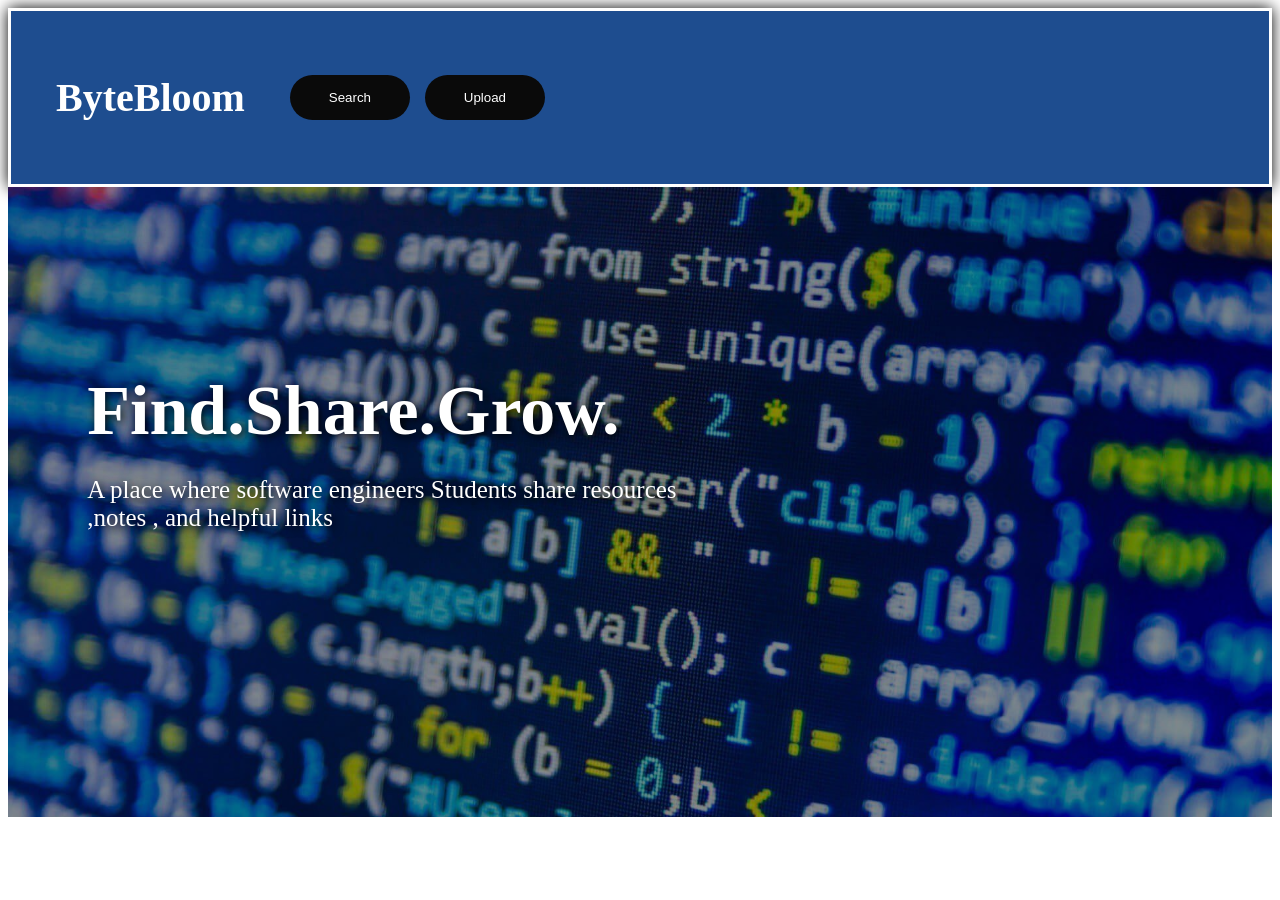
<file: index.html>
<!DOCTYPE html>
<html lang="en">
<head>
    <title>ByteBloom</title>
    <menta name="viewport" content="width=device-width, initial-scale=1.0">
    <link rel="stylesheet" href="responsive.css">
    <style>
        nav{
            display: flex;
            align-items: center;
            gap: 15px;
            background-color: #1e4d8f;
            padding: 15px;  
            border:3px solid  white;
            box-shadow: 0px 0px 15px black;
            margin: 0;
        }
        h1{
            color: rgb(255, 255, 255);
            font-size: 40px;
            padding: 15px 30px;
        }   
       .search-btn{
            background-color: #0a0a0a;
            color: white;
            border: none;
          width: 120px;
          height: 45px;
          border-radius: 25px;
        }
       .login-btn{
            background-color: #0a0a0a;
            color: white;
            border: none;
          width: 120px;
          height: 45px;
          border-radius: 25px;
        }
        .bbh{
            width: 100%;
            height: 70vh;
            object-fit: cover;
            display: block;
        }
        .hero::before{
            content: "";
            position: absolute;
            inset: 0;
            background: rgba(0, 0, 0, 0.45);
        }
        .hero{
            position: relative;
        }
        .hero-text{
            position: absolute;
            top: 20%;
            left: 20%;
            padding-left: 20%;
            
            transform: translate(-50%);
            color: white;
            max-width: 600px;
        }
        .hero-text h2{
         font-size: 70px;
         margin-bottom: 20px;
         text-shadow: 2px 2px 10px black;
        }
        .hero-text p{
            font-size: 25px;
            text-shadow: 2px 2px 10px black;
        }





    </style>


</head>




<body>
    
<nav>
  
  
 <h1> ByteBloom</h1>
<button class="search-btn" onclick="window.location.href='search.html'"> Search</button> 
<button class="login-btn"> Upload</button>
</nav>
<div class = "hero">
<img src="images/wp2466001.jpg" class="bbh" >
<div class="hero-text">
        <h2> Find.Share.Grow. </h2>
    <p> A place where software engineers Students share resources ,notes , and helpful links </p>
</div>
</div>
</body>
</html>
</file>
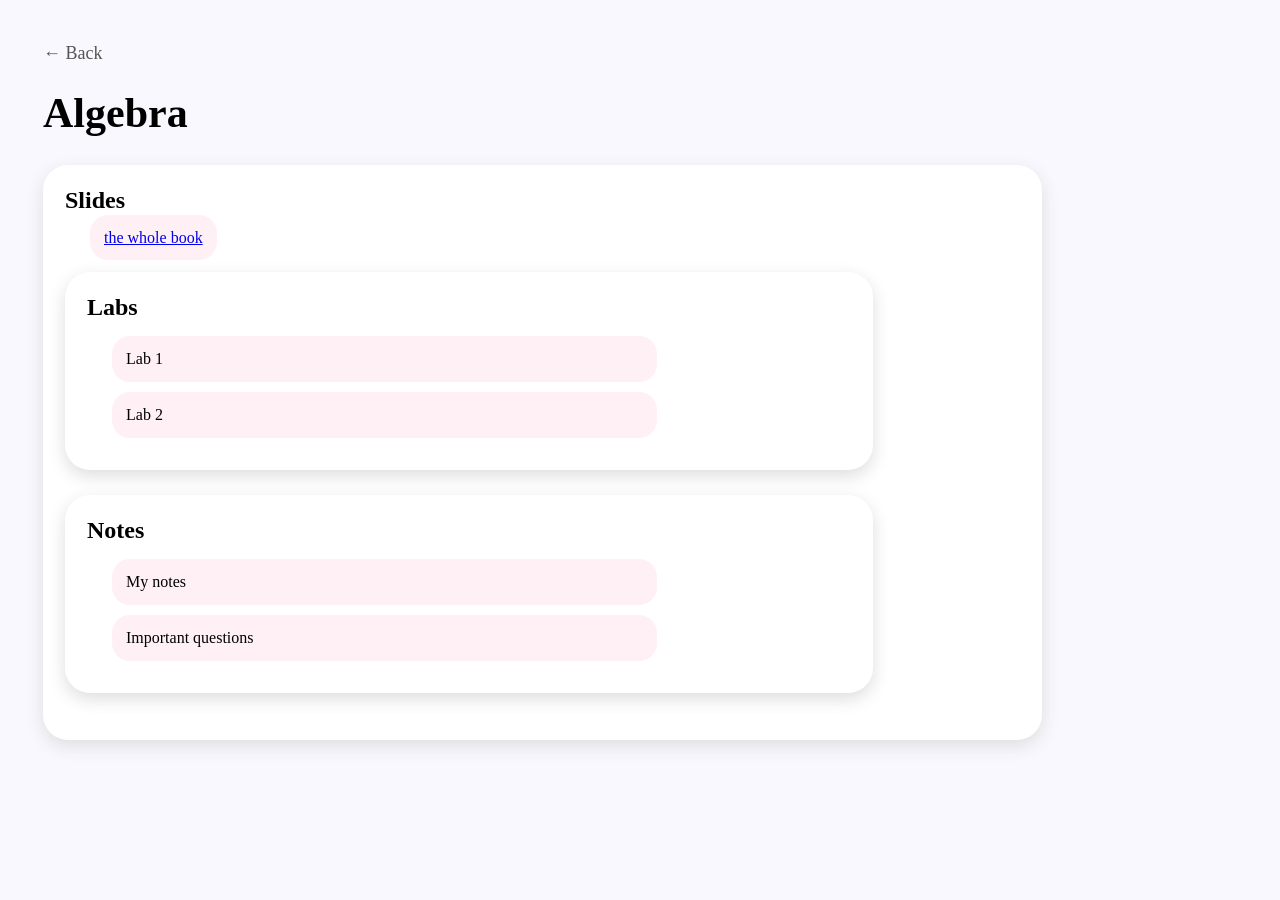
<file: algebra.html>
<!DOCTYPE html>
<html>
<head>
  <title>Algebra</title>
  <meta name="viewport" content="width=device-width, initial-scale=1.0">
  <link rel="stylesheet" href="responsive.css">
  <style>
    body {
      background: #faf8ff;
      font-family: Georgia, serif;
      padding: 35px;
    }

    .back {
      text-decoration: none;
      color: #555;
      font-size: 18px;
    }

    h1 {
      margin-top: 25px;
      font-size: 42px;
    }

    .folder {
      background: white;
      border-radius: 25px;
      padding: 22px;
      margin: 25px 0;
      width: 80%;
      box-shadow: 0 6px 18px #ddd;
      cursor: pointer;
    }

    .folder h2 {
      margin: 0;
    }

    .items {
      margin-top: 15px;
      margin-left: 25px;
    }

    .item {
      background: #fff0f5;
      border-radius: 18px;
      padding: 14px;
      margin: 10px 0;
      width: 70%;
    }
  </style>
</head>

<body>

  <a class="back" href="search.html">← Back</a>

  <h1>Algebra</h1>

  <div class="folder">
    <h2>Slides</h2>
    <div class="items">
      <a class="item"
      href ="c:\Users\thann\Downloads\Full Example - Final Exam.pdf"
      target = "_blank">
        the whole book 
    </a>
  </div>

  <div class="folder">
    <h2>Labs</h2>
    <div class="items">
      <div class="item">Lab 1</div>
      <div class="item">Lab 2</div>
    </div>
  </div>

  <div class="folder">
    <h2>Notes</h2>
    <div class="items">
      <div class="item">My notes</div>
      <div class="item">Important questions</div>
    </div>
  </div>

</body>
</html>
</file>
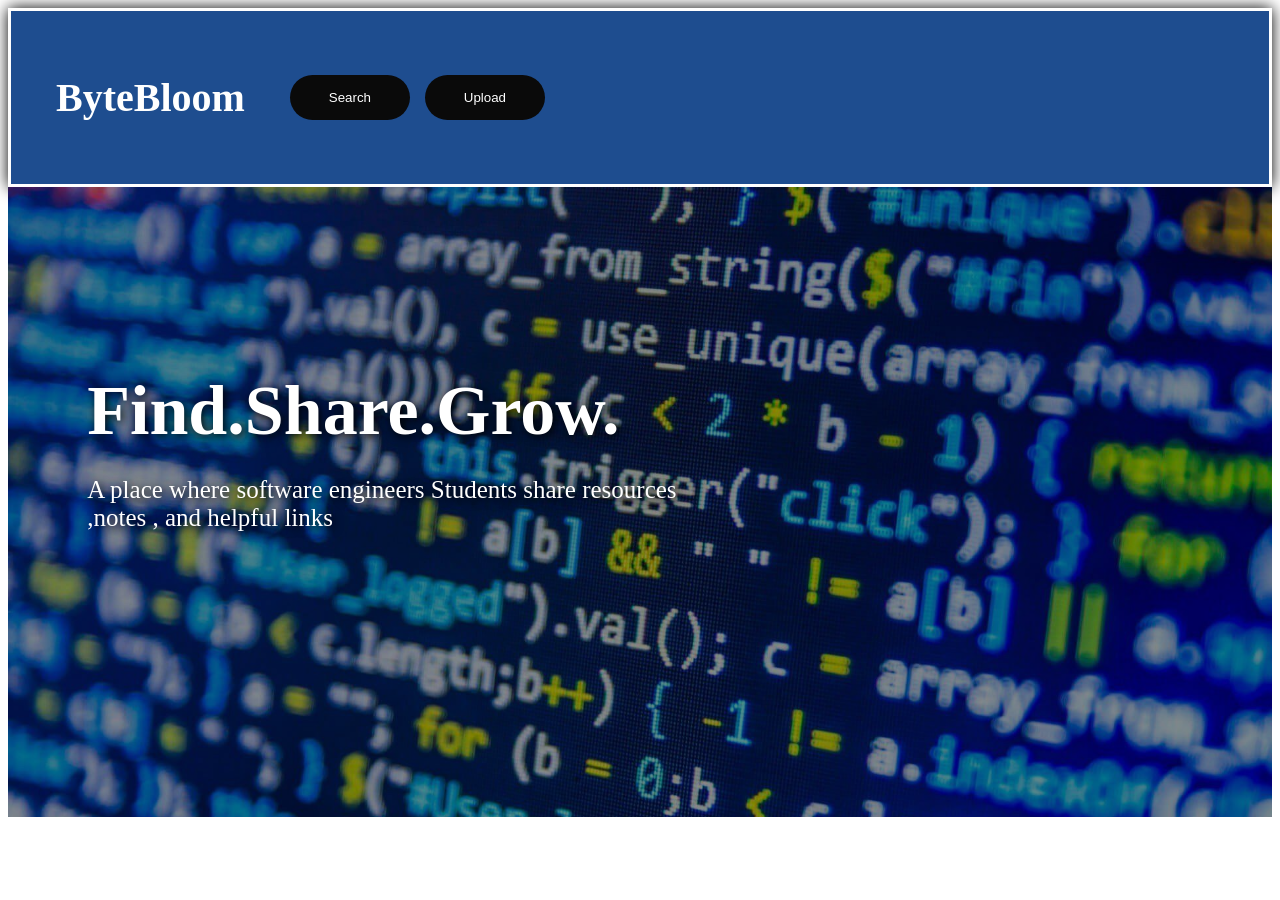
<file: bb.html>
<head>
    <title>ByteBloom</title>
    <menta name="viewport" content="width=device-width, initial-scale=1.0">
    <link rel="stylesheet" href="responsive.css">
    <style>
        nav{
            display: flex;
            align-items: center;
            gap: 15px;
            background-color: #1e4d8f;
            padding: 15px;  
            border:3px solid  white;
            box-shadow: 0px 0px 15px black;
            margin: 0;
        }
        h1{
            color: rgb(255, 255, 255);
            font-size: 40px;
            padding: 15px 30px;
        }   
       .search-btn{
            background-color: #0a0a0a;
            color: white;
            border: none;
          width: 120px;
          height: 45px;
          border-radius: 25px;
        }
       .login-btn{
            background-color: #0a0a0a;
            color: white;
            border: none;
          width: 120px;
          height: 45px;
          border-radius: 25px;
        }
        .bbh{
            width: 100%;
            height: 70vh;
            object-fit: cover;
            display: block;
        }
        .hero::before{
            content: "";
            position: absolute;
            inset: 0;
            background: rgba(0, 0, 0, 0.45);
        }
        .hero{
            position: relative;
        }
        .hero-text{
            position: absolute;
            top: 20%;
            left: 20%;
            padding-left: 20%;
            
            transform: translate(-50%);
            color: white;
            max-width: 600px;
        }
        .hero-text h2{
         font-size: 70px;
         margin-bottom: 20px;
         text-shadow: 2px 2px 10px black;
        }
        .hero-text p{
            font-size: 25px;
            text-shadow: 2px 2px 10px black;
        }





    </style>


</head>




<body>
    
<nav>
  
  
 <h1> ByteBloom</h1>
<button class="search-btn" onclick="window.location.href='search.html'"> Search</button> 
<button class="login-btn"> Upload</button>
</nav>
<div class = "hero">
<img src="images/wp2466001.jpg" class="bbh" >
<div class="hero-text">
        <h2> Find.Share.Grow. </h2>
    <p> A place where software engineers Students share resources ,notes , and helpful links </p>
</div>
</div>
</body>
</file>
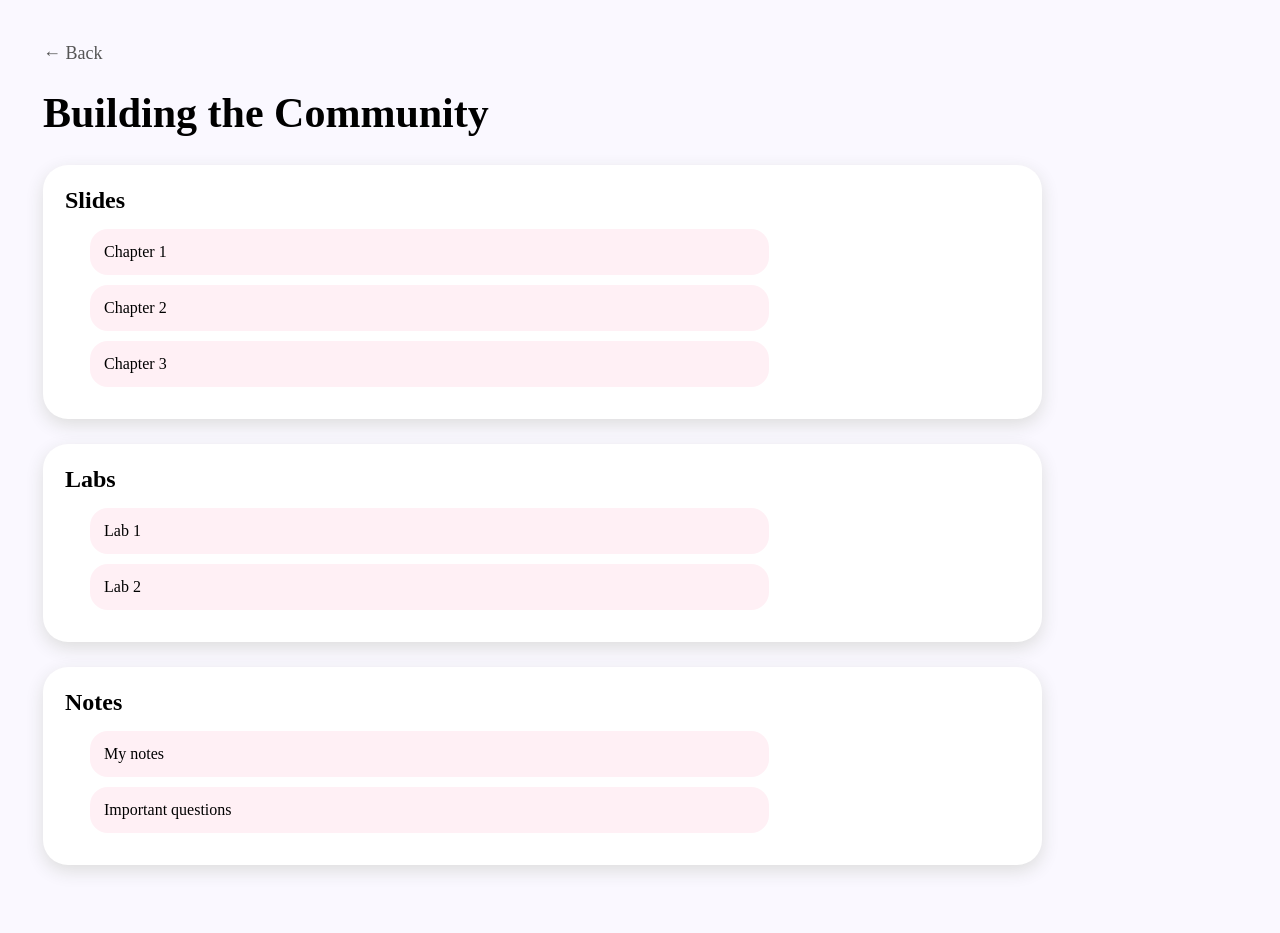
<file: Buildingthecommunity.html>
<!DOCTYPE html>
<html>
<head>
  <title>Building the Community</title>
  <meta name="viewport" content="width=device-width, initial-scale=1.0">
  <link rel="stylesheet" href="responsive.css">
  <style>
    body {
      background: #faf8ff;
      font-family: Georgia, serif;
      padding: 35px;
    }

    .back {
      text-decoration: none;
      color: #555;
      font-size: 18px;
    }

    h1 {
      margin-top: 25px;
      font-size: 42px;
    }

    .folder {
      background: white;
      border-radius: 25px;
      padding: 22px;
      margin: 25px 0;
      width: 80%;
      box-shadow: 0 6px 18px #ddd;
      cursor: pointer;
    }

    .folder h2 {
      margin: 0;
    }

    .items {
      margin-top: 15px;
      margin-left: 25px;
    }

    .item {
      background: #fff0f5;
      border-radius: 18px;
      padding: 14px;
      margin: 10px 0;
      width: 70%;
    }
  </style>
</head>

<body>

  <a class="back" href="search.html">← Back</a>

  <h1>Building the Community</h1>

  <div class="folder">
    <h2>Slides</h2>
    <div class="items">
      <div class="item">Chapter 1</div>
      <div class="item">Chapter 2</div>
      <div class="item">Chapter 3</div>
    </div>
  </div>

  <div class="folder">
    <h2>Labs</h2>
    <div class="items">
      <div class="item">Lab 1</div>
      <div class="item">Lab 2</div>
    </div>
  </div>

  <div class="folder">
    <h2>Notes</h2>
    <div class="items">
      <div class="item">My notes</div>
      <div class="item">Important questions</div>
    </div>
  </div>

</body>
</html>
</file>
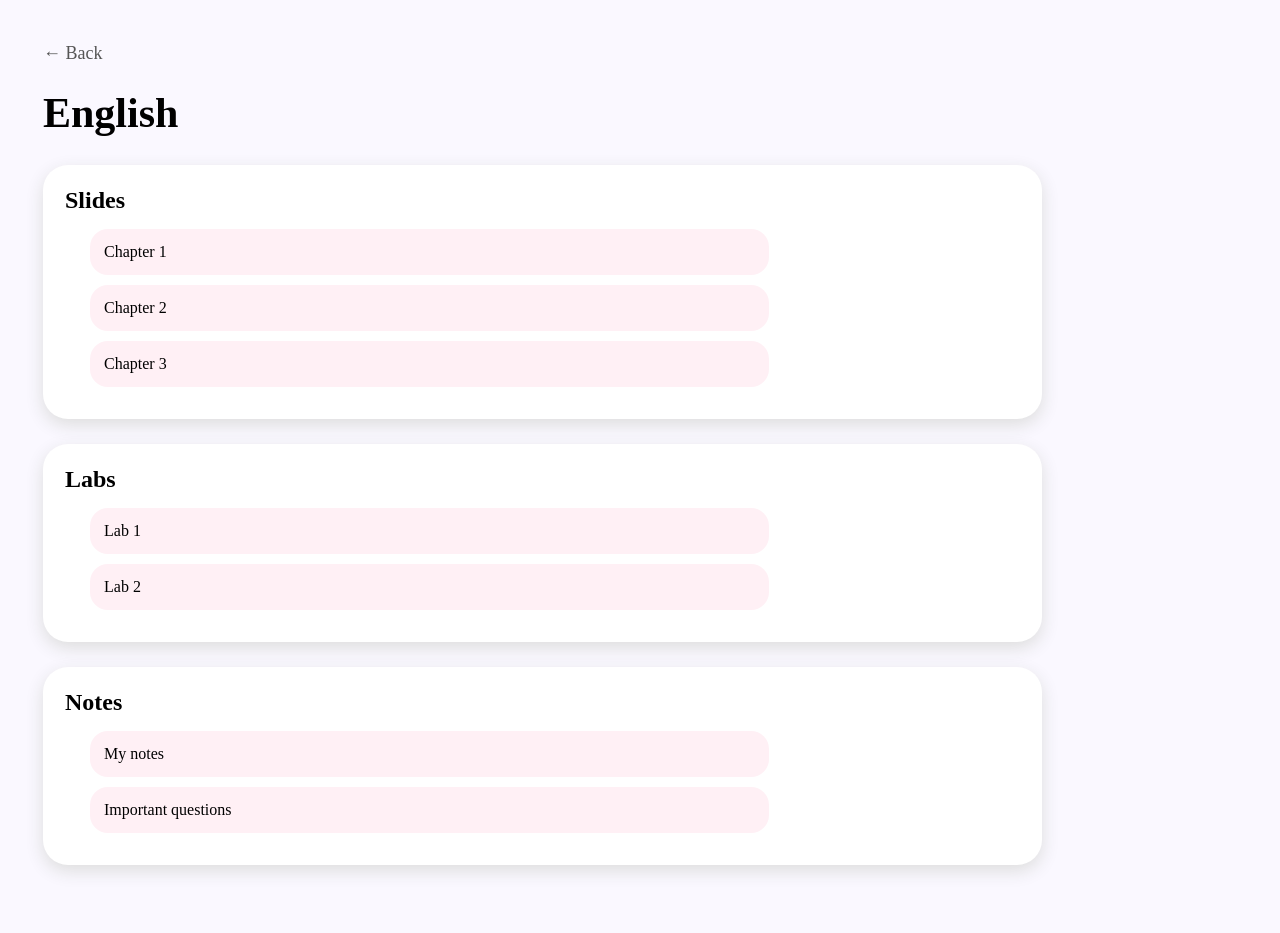
<file: english.html>
<!DOCTYPE html>
<html>
<head>
  <title>English</title>
  <meta name="viewport" content="width=device-width, initial-scale=1.0">
  <link rel="stylesheet" href="responsive.css">
  <style>
    body {
      background: #faf8ff;
      font-family: Georgia, serif;
      padding: 35px;
    }

    .back {
      text-decoration: none;
      color: #555;
      font-size: 18px;
    }

    h1 {
      margin-top: 25px;
      font-size: 42px;
    }

    .folder {
      background: white;
      border-radius: 25px;
      padding: 22px;
      margin: 25px 0;
      width: 80%;
      box-shadow: 0 6px 18px #ddd;
      cursor: pointer;
    }

    .folder h2 {
      margin: 0;
    }

    .items {
      margin-top: 15px;
      margin-left: 25px;
    }

    .item {
      background: #fff0f5;
      border-radius: 18px;
      padding: 14px;
      margin: 10px 0;
      width: 70%;
    }
  </style>
</head>

<body>

  <a class="back" href="search.html">← Back</a>

  <h1>English</h1>

  <div class="folder">
    <h2>Slides</h2>
    <div class="items">
      <div class="item">Chapter 1</div>
      <div class="item">Chapter 2</div>
      <div class="item">Chapter 3</div>
    </div>
  </div>

  <div class="folder">
    <h2>Labs</h2>
    <div class="items">
      <div class="item">Lab 1</div>
      <div class="item">Lab 2</div>
    </div>
  </div>

  <div class="folder">
    <h2>Notes</h2>
    <div class="items">
      <div class="item">My notes</div>
      <div class="item">Important questions</div>
    </div>
  </div>

</body>
</html>
</file>
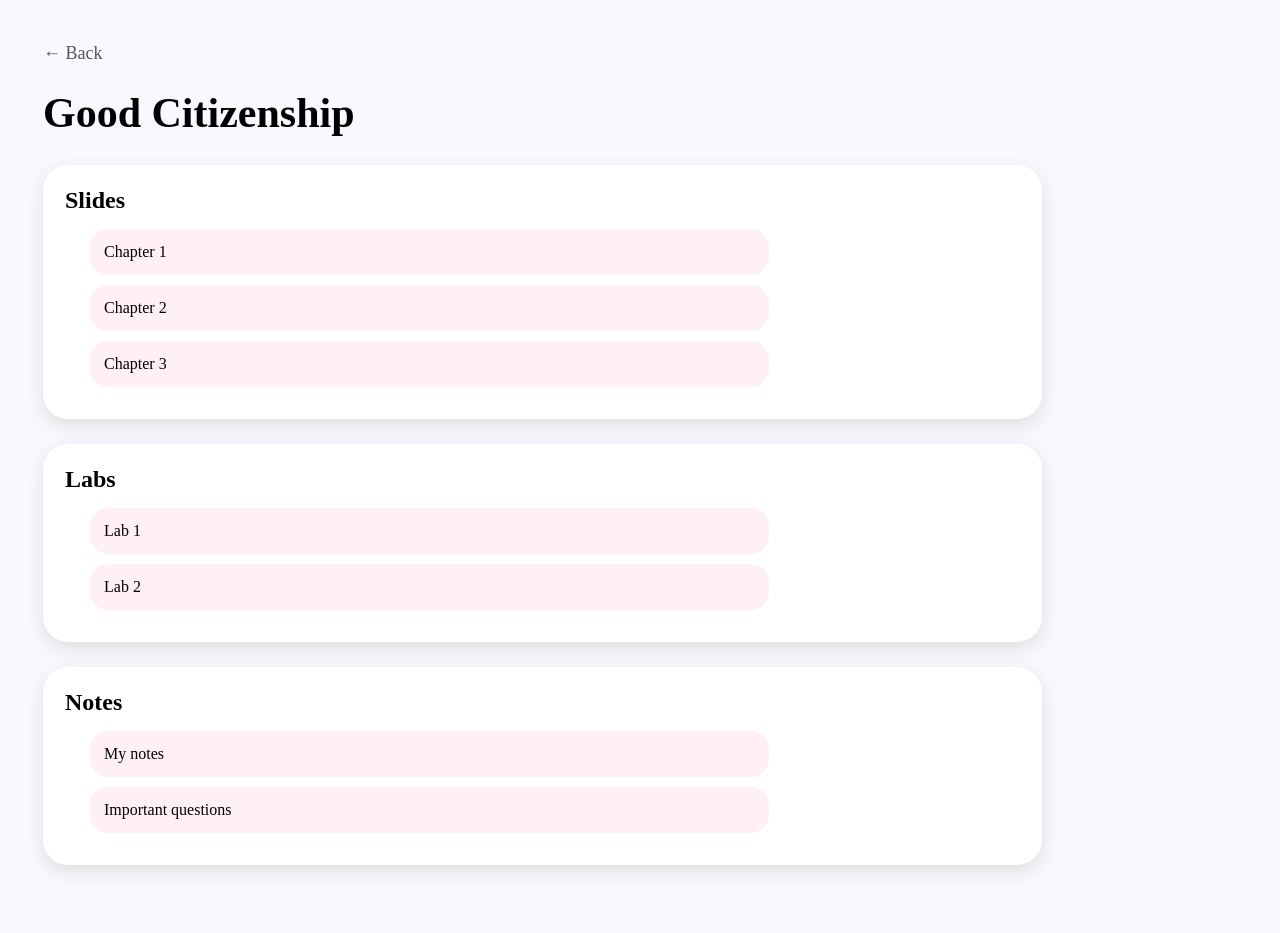
<file: Goodcitizenship.html>
<!DOCTYPE html>
<html>
<head>
  <title>Good Citizenship</title>
  <meta name="viewport" content="width=device-width, initial-scale=1.0">
  <link rel="stylesheet" href="responsive.css">
  <style>
    body {
      background: #faf8ff;
      font-family: Georgia, serif;
      padding: 35px;
    }

    .back {
      text-decoration: none;
      color: #555;
      font-size: 18px;
    }

    h1 {
      margin-top: 25px;
      font-size: 42px;
    }

    .folder {
      background: white;
      border-radius: 25px;
      padding: 22px;
      margin: 25px 0;
      width: 80%;
      box-shadow: 0 6px 18px #ddd;
      cursor: pointer;
    }

    .folder h2 {
      margin: 0;
    }

    .items {
      margin-top: 15px;
      margin-left: 25px;
    }

    .item {
      background: #fff0f5;
      border-radius: 18px;
      padding: 14px;
      margin: 10px 0;
      width: 70%;
    }
  </style>
</head>

<body>

  <a class="back" href="search.html">← Back</a>

  <h1>Good Citizenship</h1>

  <div class="folder">
    <h2>Slides</h2>
    <div class="items">
      <div class="item">Chapter 1</div>
      <div class="item">Chapter 2</div>
      <div class="item">Chapter 3</div>
    </div>
  </div>

  <div class="folder">
    <h2>Labs</h2>
    <div class="items">
      <div class="item">Lab 1</div>
      <div class="item">Lab 2</div>
    </div>
  </div>

  <div class="folder">
    <h2>Notes</h2>
    <div class="items">
      <div class="item">My notes</div>
      <div class="item">Important questions</div>
    </div>
  </div>

</body>
</html>
</file>
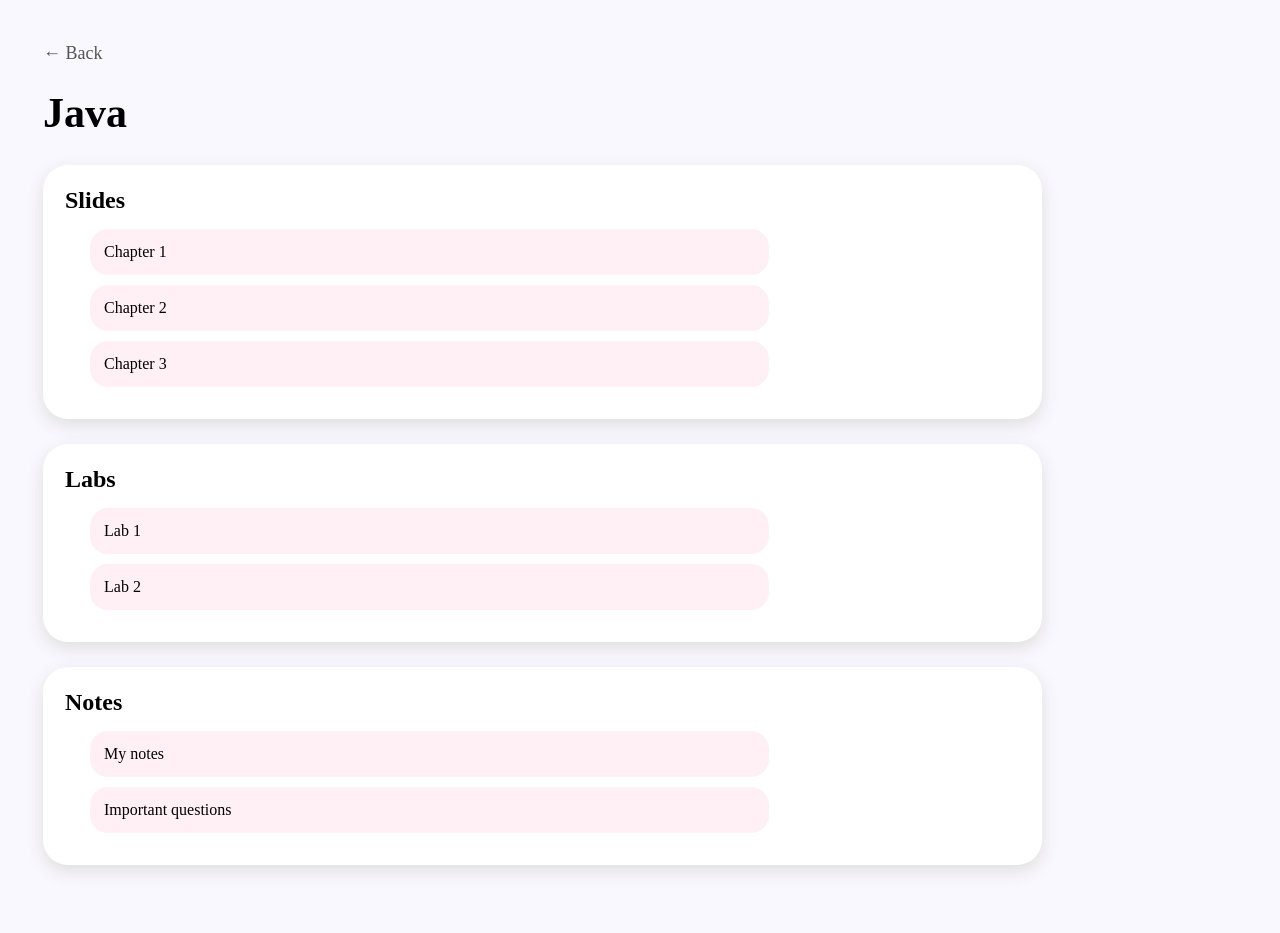
<file: java.html>
<!DOCTYPE html>
<html>
<head>
  <title>Java</title>
  <meta name="viewport" content="width=device-width, initial-scale=1.0">
  <link rel="stylesheet" href="responsive.css">
  <style>
    body {
      background: #faf8ff;
      font-family: Georgia, serif;
      padding: 35px;
    }

    .back {
      text-decoration: none;
      color: #555;
      font-size: 18px;
    }

    h1 {
      margin-top: 25px;
      font-size: 42px;
    }

    .folder {
      background: white;
      border-radius: 25px;
      padding: 22px;
      margin: 25px 0;
      width: 80%;
      box-shadow: 0 6px 18px #ddd;
      cursor: pointer;
    }

    .folder h2 {
      margin: 0;
    }

    .items {
      margin-top: 15px;
      margin-left: 25px;
    }

    .item {
      background: #fff0f5;
      border-radius: 18px;
      padding: 14px;
      margin: 10px 0;
      width: 70%;
    }
  </style>
</head>

<body>

  <a class="back" href="search.html">← Back</a>

  <h1>Java</h1>

  <div class="folder">
    <h2>Slides</h2>
    <div class="items">
      <div class="item">Chapter 1</div>
      <div class="item">Chapter 2</div>
      <div class="item">Chapter 3</div>
    </div>
  </div>

  <div class="folder">
    <h2>Labs</h2>
    <div class="items">
      <div class="item">Lab 1</div>
      <div class="item">Lab 2</div>
    </div>
  </div>

  <div class="folder">
    <h2>Notes</h2>
    <div class="items">
      <div class="item">My notes</div>
      <div class="item">Important questions</div>
    </div>
  </div>

</body>
</html>
</file>
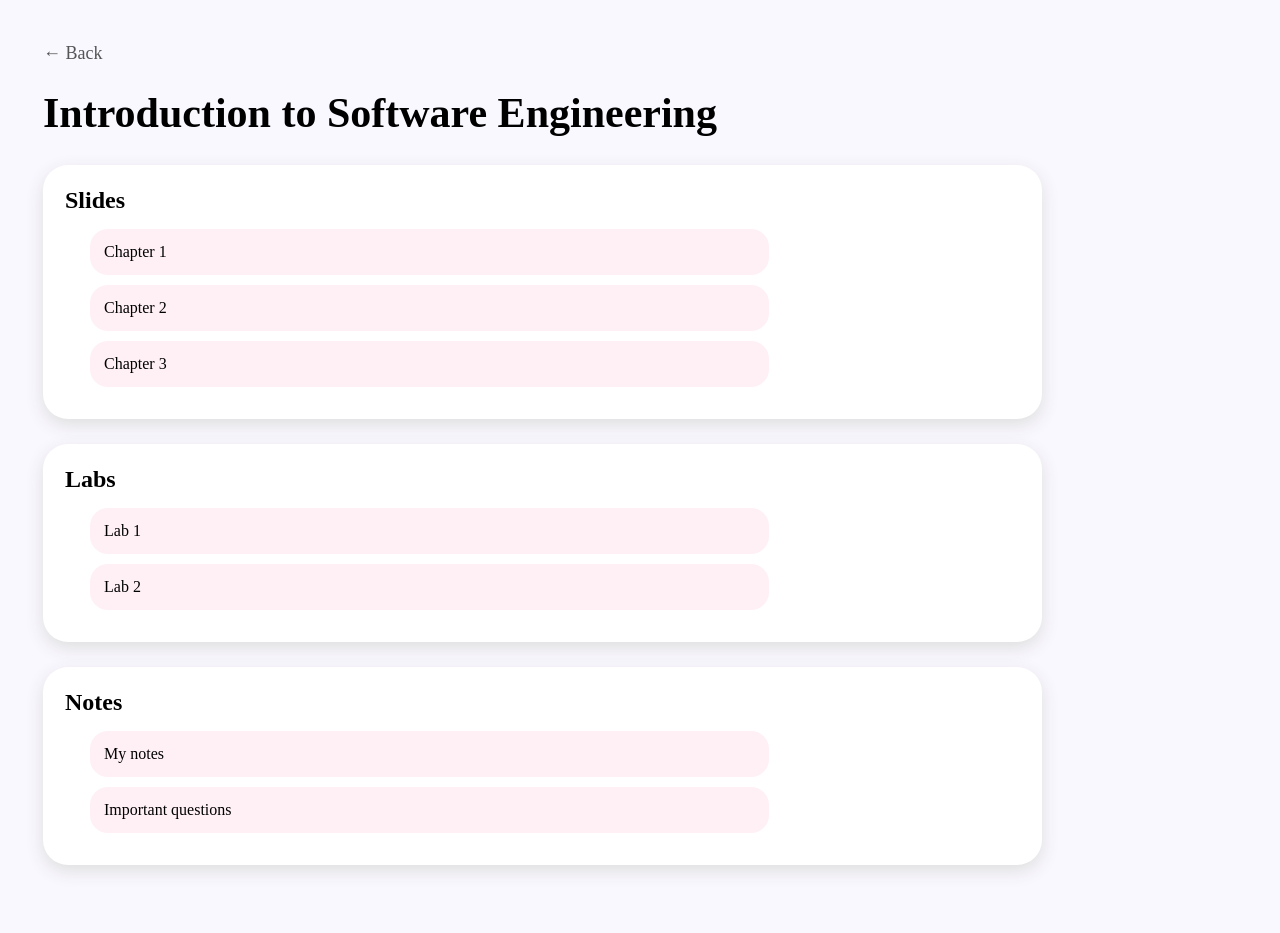
<file: SE.html>
<!DOCTYPE html>
<html>
<head>
  <title>Software Engineering</title>
  <meta name="viewport" content="width=device-width, initial-scale=1.0">
  <link rel="stylesheet" href="responsive.css">
  <style>
    body {
      background: #faf8ff;
      font-family: Georgia, serif;
      padding: 35px;
    }

    .back {
      text-decoration: none;
      color: #555;
      font-size: 18px;
    }

    h1 {
      margin-top: 25px;
      font-size: 42px;
    }

    .folder {
      background: white;
      border-radius: 25px;
      padding: 22px;
      margin: 25px 0;
      width: 80%;
      box-shadow: 0 6px 18px #ddd;
      cursor: pointer;
    }

    .folder h2 {
      margin: 0;
    }

    .items {
      margin-top: 15px;
      margin-left: 25px;
    }

    .item {
      background: #fff0f5;
      border-radius: 18px;
      padding: 14px;
      margin: 10px 0;
      width: 70%;
    }
  </style>
</head>

<body>

  <a class="back" href="search.html">← Back</a>

  <h1> Introduction to Software Engineering</h1>

  <div class="folder">
    <h2>Slides</h2>
    <div class="items">
      <div class="item">Chapter 1</div>
      <div class="item">Chapter 2</div>
      <div class="item">Chapter 3</div>
    </div>
  </div>

  <div class="folder">
    <h2>Labs</h2>
    <div class="items">
      <div class="item">Lab 1</div>
      <div class="item">Lab 2</div>
    </div>
  </div>

  <div class="folder">
    <h2>Notes</h2>
    <div class="items">
      <div class="item">My notes</div>
      <div class="item">Important questions</div>
    </div>
  </div>

</body>
</html>
</file>
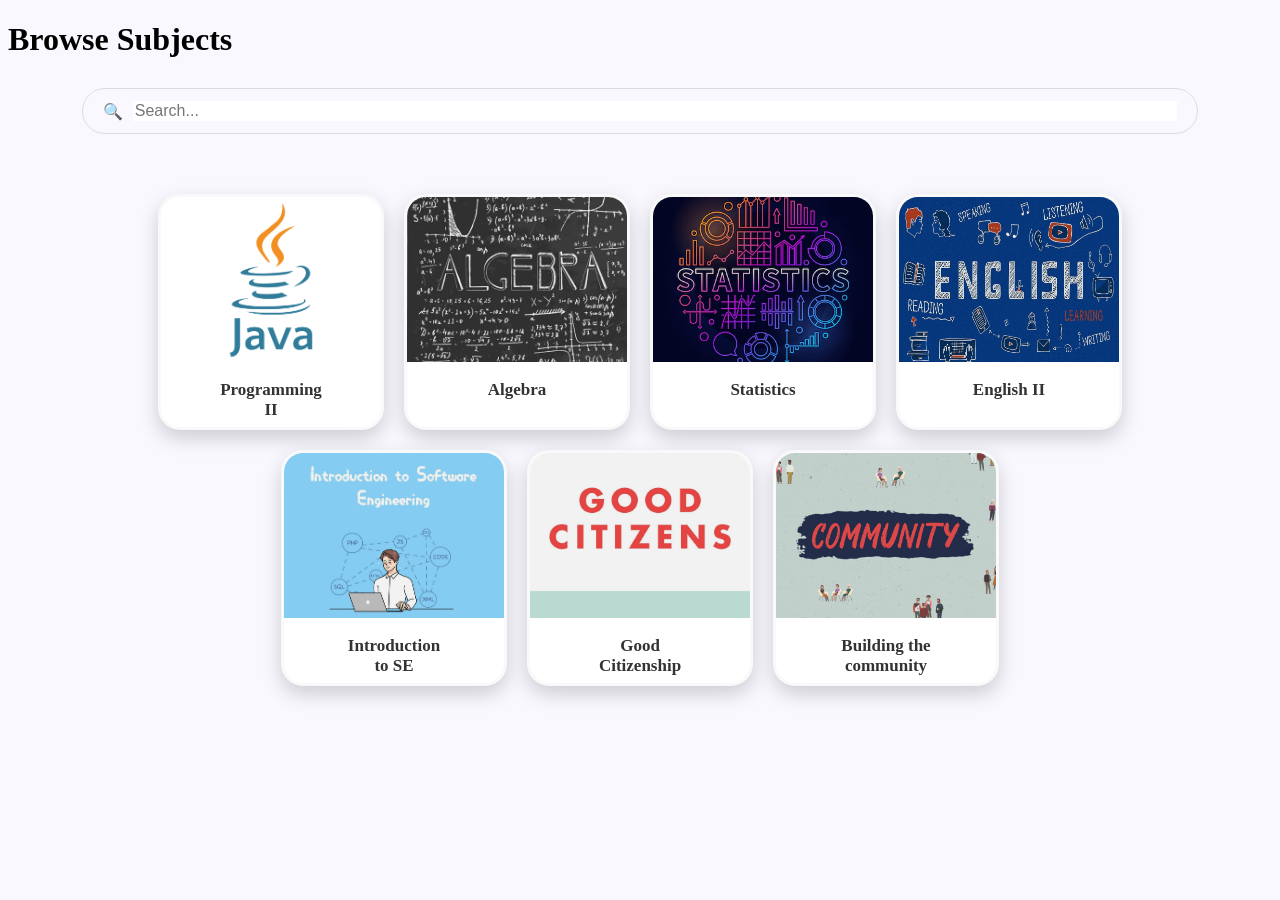
<file: search.html>
<!DOCTYPE html>
<html lang="en">
<head>
   <h1> Browse Subjects</h1> 
    <meta name="viewport" content="width=device-width, initial-scale=1.0">
    <link rel="stylesheet" href="responsive.css">
<div class="search-container">
   <span>🔍</span>
    <input type="text" placeholder="Search...">
</div>
<div class = "container">
    <div class = "card" onclick="window.location.href='java.html'">
        <img src="images/java-logo.webp">
            <h3>Programming II</h3>
        </div>
<div class = "card" onclick="window.location.href='algebra.html'">
        <img src="images/OIP.webp">
            <h3>Algebra</h3>
        </div>
<div class = "card" onclick="window.location.href='statistics.html'">
        <img src="images/statistics-vector-concept-round-outline-colored-illustration_104589-2366.avif">
            <h3>Statistics</h3>
        </div>
        <div class = "card" onclick="window.location.href='english.html'">
        <img src="images/learn-english.jpg">
            <h3>English II</h3>
        </div>
 <div class = "card" onclick="window.location.href='SE.html'">
        <img src="images/Intro.jpg">
            <h3>Introduction to SE</h3>
        </div>
        <div class = "card" onclick="window.location.href='Goodcitizenship.html'">
        <img src="images/9781935209898-fullsize-rgb-1200x1200.jpg">
            <h3> Good Citizenship</h3>
        </div>
        <div class = "card" onclick="window.location.href='Buildingthecommunity.html'">
        <img src="images/Title-Still-2-5.jpg">
            <h3> Building the community</h3>
        </div>

<style>
    body {
        background-color: #faf8ff;
    }
    .container {
        justify-content: center;
        display: flex;
        flex-wrap: wrap;
        gap: 20px;
        padding: 30px;
    }

    .card {
        position: relative;
        transition:0.3s;
        width: 220px;
        height: 230px;
        border-radius: 22px;
        border: 3px solid #f9f9f9;
        box-shadow: 0px 8px 20px rgba(0, 0, 0, 0.18);
        overflow: hidden;
        cursor: pointer;
        background-color: #fff;

    }
    .card:hover {
    transform: translateY(-8px) scale(1.03);
    }
.card:hover img {
    transform: scale(1.04);
    filter: brightness(1);
}
    .card img {
        transition: 0.3s;
        width: 100%;
        height: 165px;
        object-fit: cover;
      display: block;
      margin: 0;
      filter: brightness(0.95);
    }

    .card h3 {
        position: absolute;
        left: 50%;
            transform: translateX(-50%);
            color: #333;
        padding: 18px 10px;
        font-size: 17px;
        text-align: center;
        margin: 0;
        text-shadow: none;
    }
    .search-container {
        width: 85%;
        margin: 30px auto;
        display: flex;
        align-items: center;
        gap: 10px;
        padding:  12px 20px;
        border: 1px solid #ddd;
        border-radius: 30px;
    }
    .search-container input {
        border: none;
        outline: none;
        width: 100%;
        font-size: 16px;
    }
    .h1 {
        text-align: center;
        margin-top: 30px;
        color: #7d3cb5;
        margin-left: 50px;
    }
</style>
</head>
</html>
</file>
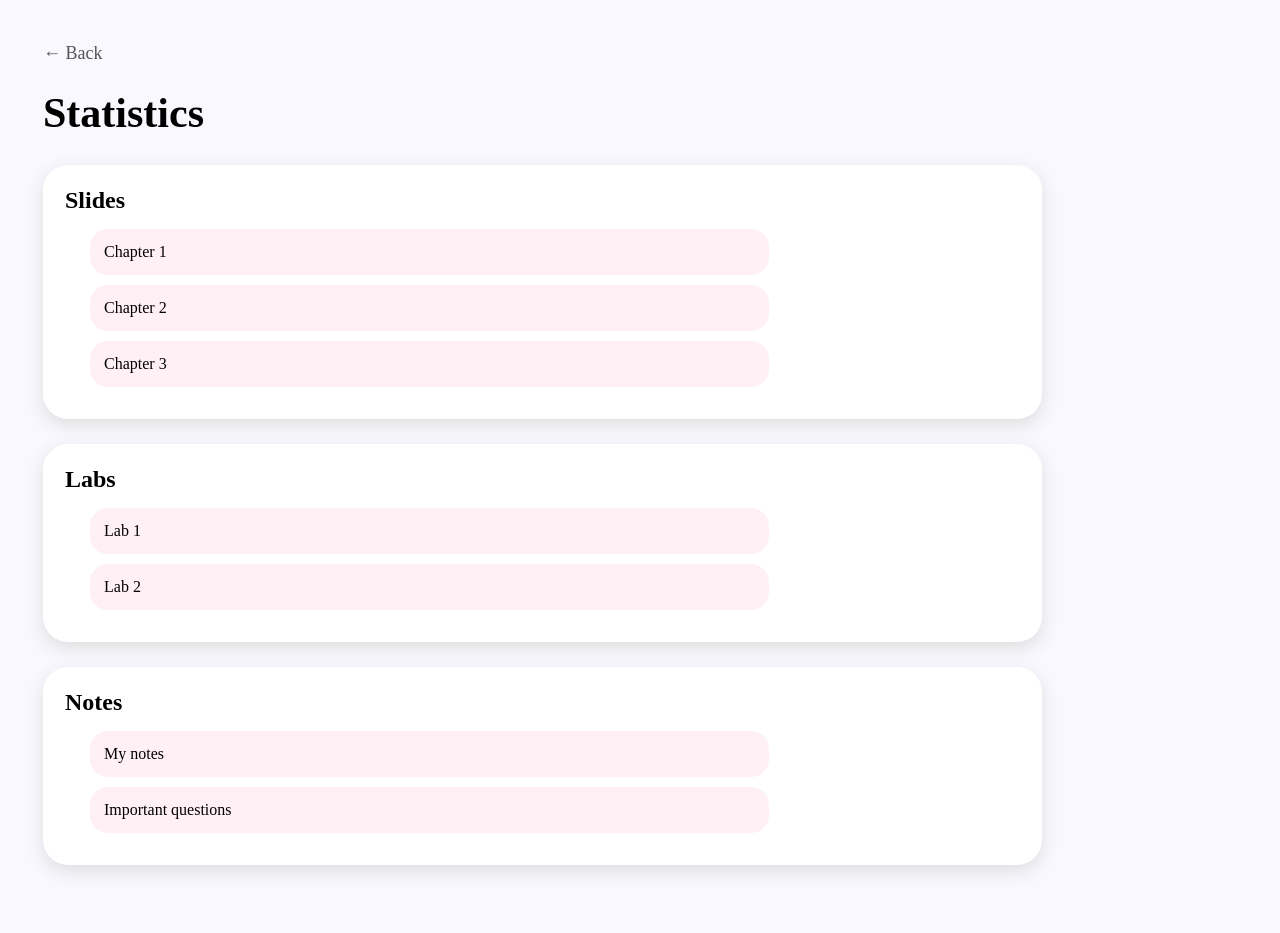
<file: statistics.html>
<!DOCTYPE html>
<html>
<head>
  <title>Statistics</title>
  <meta name="viewport" content="width=device-width, initial-scale=1.0">
  <link rel="stylesheet" href="responsive.css">
  <style>
    body {
      background: #faf8ff;
      font-family: Georgia, serif;
      padding: 35px;
    }

    .back {
      text-decoration: none;
      color: #555;
      font-size: 18px;
    }

    h1 {
      margin-top: 25px;
      font-size: 42px;
    }

    .folder {
      background: white;
      border-radius: 25px;
      padding: 22px;
      margin: 25px 0;
      width: 80%;
      box-shadow: 0 6px 18px #ddd;
      cursor: pointer;
    }

    .folder h2 {
      margin: 0;
    }

    .items {
      margin-top: 15px;
      margin-left: 25px;
    }

    .item {
      background: #fff0f5;
      border-radius: 18px;
      padding: 14px;
      margin: 10px 0;
      width: 70%;
    }
  </style>
</head>

<body>

  <a class="back" href="search.html">← Back</a>

  <h1>Statistics</h1>

  <div class="folder">
    <h2>Slides</h2>
    <div class="items">
      <div class="item">Chapter 1</div>
      <div class="item">Chapter 2</div>
      <div class="item">Chapter 3</div>
    </div>
  </div>

  <div class="folder">
    <h2>Labs</h2>
    <div class="items">
      <div class="item">Lab 1</div>
      <div class="item">Lab 2</div>
    </div>
  </div>

  <div class="folder">
    <h2>Notes</h2>
    <div class="items">
      <div class="item">My notes</div>
      <div class="item">Important questions</div>
    </div>
  </div>

</body>
</html>
</file>
<file: responsive.css>
@media (max-width:1024px) {
    body {
        padding: 25px;
    }
    h1 {
        font-size: 36px;
    }
    .folder {
       width: 90%;
    }
    .item {
        width: 100%;
        box-sizing: border-box;
    }
}

@media (max-width:600px) {
    body {
        padding: 18px;
    }
    h1 {
        font-size: 30px;
    }
    .back {
font-size: 16px;

    }
    .folder {
        width: 100%;
        padding: 18px;
        margin: 18px auto;
        border-radius: 18px;
    }
    .folder h2 {
        font-size: 24px;
    }
    .items {
        margin-left: 0;
    }
    .item {
        width: 100%;
        padding: 12px;
        font-size: 15px;
        box-sizing: border-box;
    }
    
}
</file>
